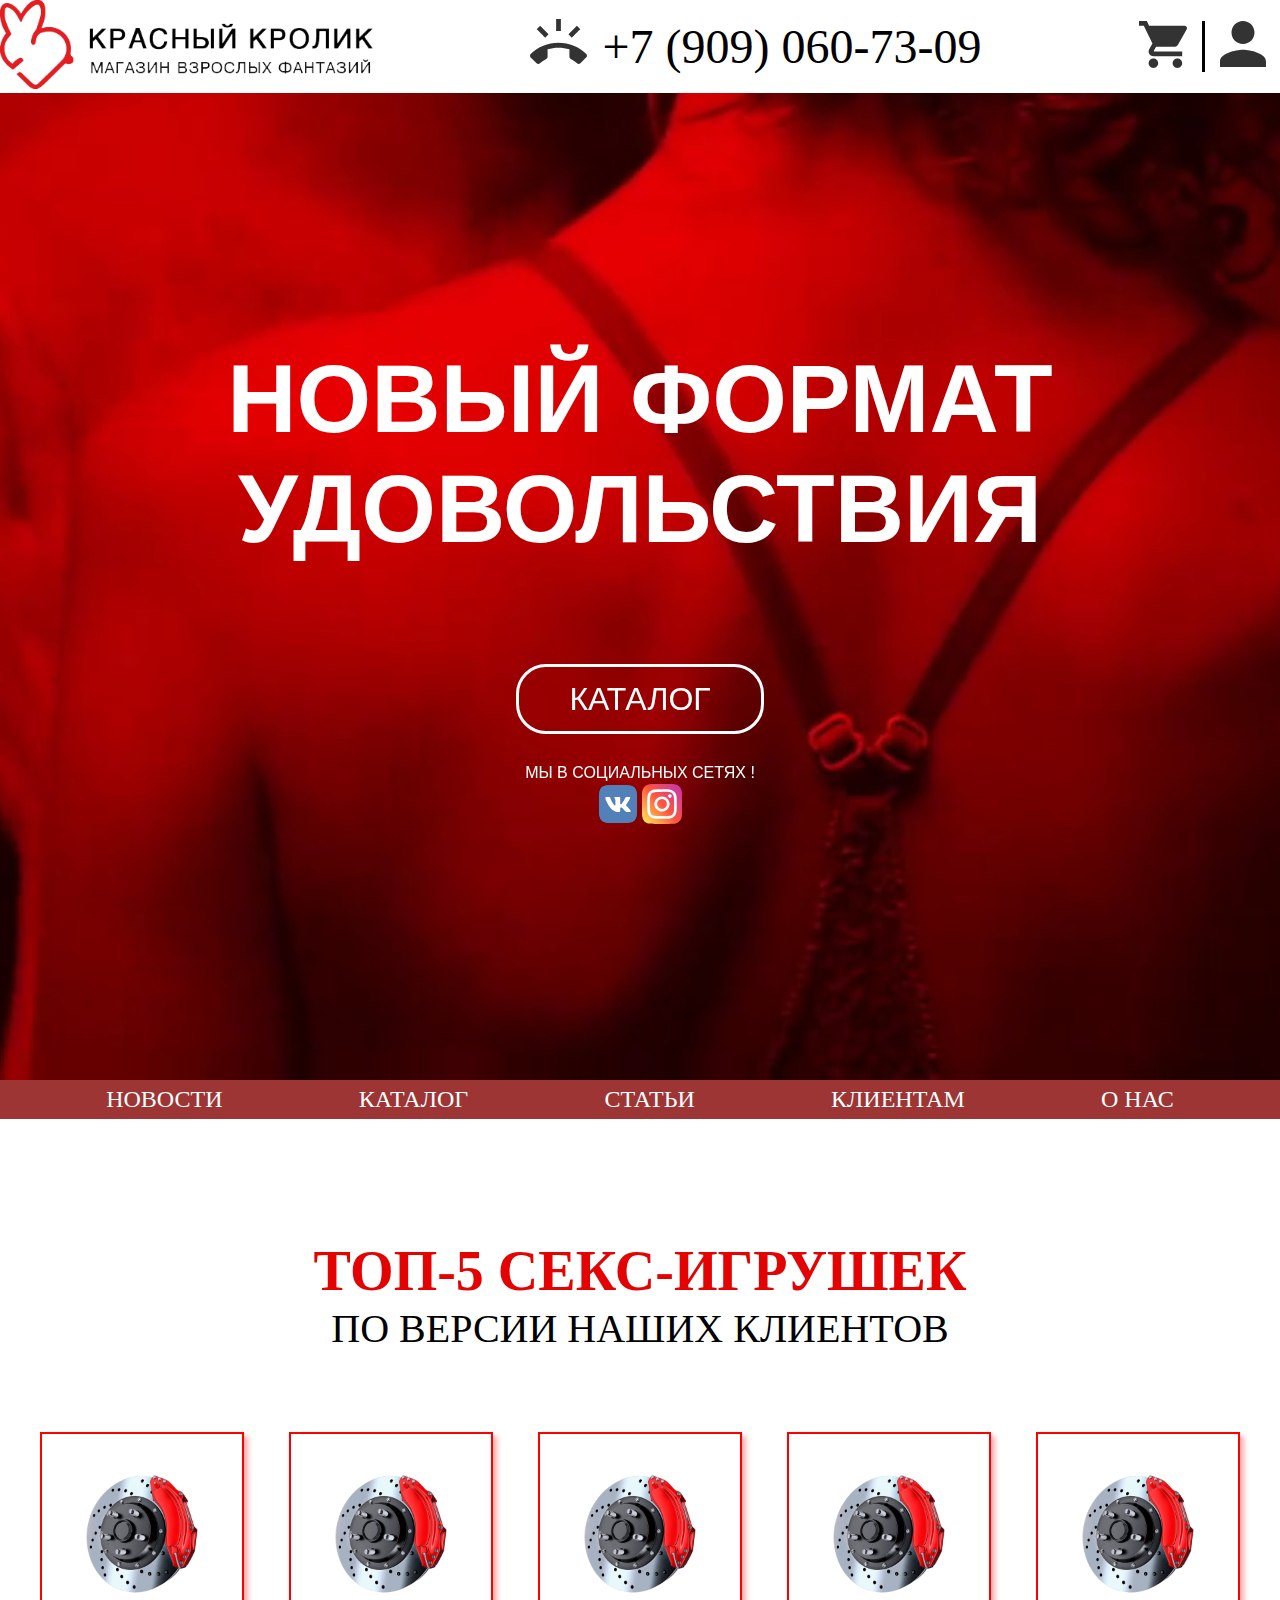
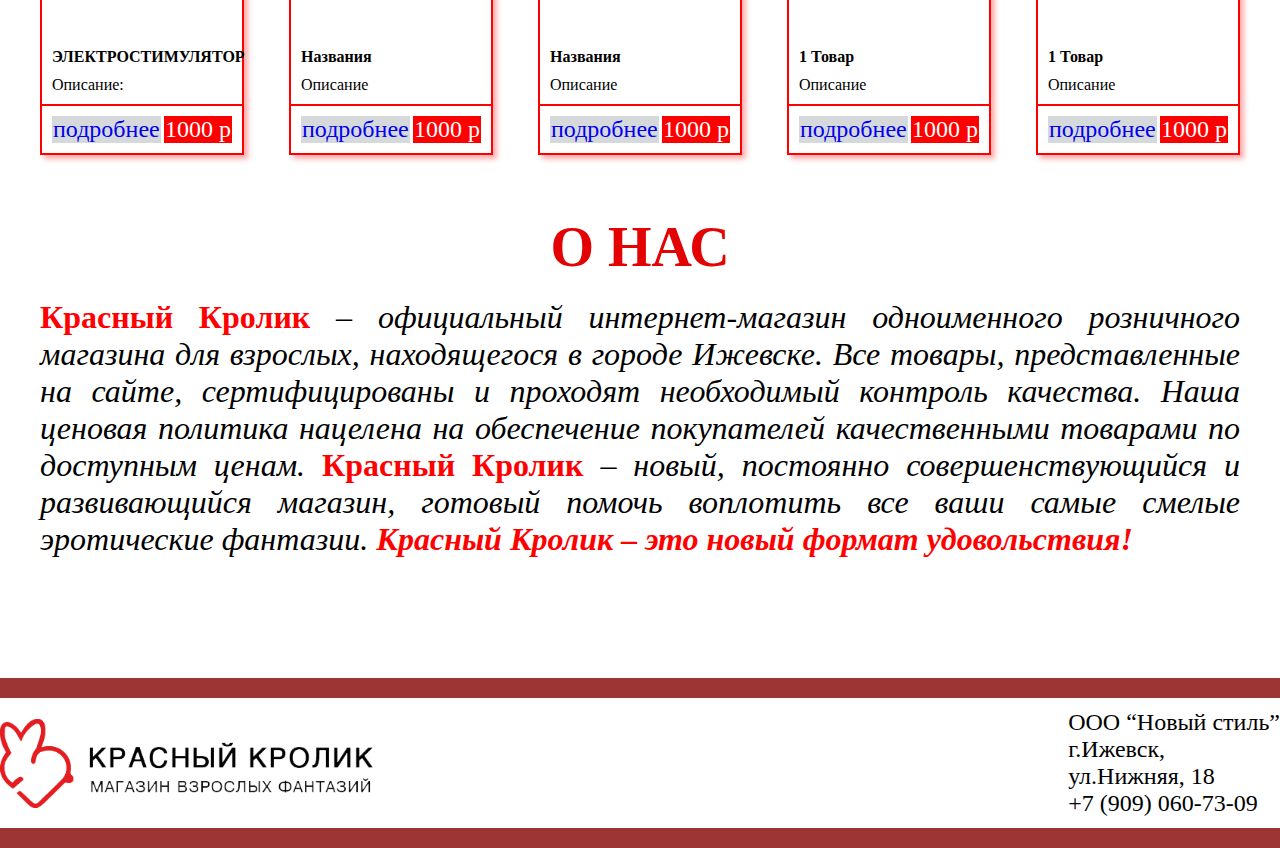
<file: index.html>
<!DOCTYPE html>
<html lang="ru">
<head>
	<meta charset="UTF-8">
	<meta name="viewport" content="width=device-width, initial-scale=1.0">
	<title>Красный кролик</title>
	<link rel="stylesheet" href="css/app.css">
</head>
<body>
	<div class="wrapper">
		<video autoplay loop muted playsinline >
			<source src="video/video.mp4"> 
		</video>
		<header>
			<div class="header-top">
				<div class="header-logo">
					<a href="/">
						<img src="ico/logo.svg" alt=""  >
					</a>
				</div>
				<div class="header-phone">
					<div class="phone-ico">
						<img src="ico/phone.svg" alt="" width="57px" height="45px">
					</div>
					<span class="phone-number">+7 (909) 060-73-09</span>
				</div>
				<div class="header-items">
					<div class="cart-ico">
						<a href="#" onclick="return false">
							<img src="ico/cart.svg" alt="">
						</a>
					</div>
					<div class="auth-ico">
						<a href="#" onclick="return false">
							<img src="ico/auth.svg" alt="">
						</a>
					</div>
				</div>
				
			</div>
		</header>
		
		<section>
			<div class="content-header">
				<div class="video-text">
					<h1>НОВЫЙ ФОРМАТ УДОВОЛЬСТВИЯ</h1>
				</div>
				<a href="#" onclick="return false">
					<div class="button">
						<span class="text-button">
							КАТАЛОГ
						</span>
					</div>
				</a>
				<div class="invite">
					<span class="invite-text">
						МЫ В СОЦИАЛЬНЫХ СЕТЯХ !
					</span>
					<div class="invite-ico">
						<a href="#" onclick="return false"><img src="ico/vk.svg" alt=""></a>
						<a href="#" onclick="return false"><img src="ico/ins.svg" alt=""></a>
					</div>
				</div>
			</div>	
		</section>
		<section class="content-main">
			<nav id="navbar" class="dws-menu">
				<ul class="topmenu">
					<li><a href="#" onclick="return false">НОВОСТИ</a></li>
					<li><a href="#" onclick="return false">КАТАЛОГ</a>
						<ul class="first-catalog">
							<li><a href="#" onclick="return false">Анальные стимуляторы</a>
								<ul>
									<li><a href="#" onclick="return false">Анальные вибраторы</a></li>
									<li><a href="#" onclick="return false">Пробки и втулки</a></li>
									<li><a href="#" onclick="return false">Анальные шарики, цепочки, елочки</a></li>
									<li><a href="#" onclick="return false">Анальные фаллоимитаторы</a></li>
									<li><a href="#" onclick="return false">Массажеры простаты</a></li>
									<li><a href="#" onclick="return false">Вагинальные шарики</a></li>
								</ul>
							</li>
							<li><a href="#" onclick="return false">Вибраторы</a>
								<ul>
									<li><a href="#" onclick="return false">Вибраторы для пар</a></li>
									<li><a href="#" onclick="return false">Вибраторы с клиторальным стимулятором</a></li>
									<li><a href="#" onclick="return false">Виброяйца</a></li>
									<li><a href="#" onclick="return false">Реалистичные вибраторы</a></li>
									<li><a href="#" onclick="return false">Нереалистичные вибраторы</a></li>
									<li><a href="#" onclick="return false">Ротаторы</a></li>
									<li><a href="#" onclick="return false">Стимуляторы для т. G</a></li>
									<li><a href="#" onclick="return false">Вибраторы для принудительного оргазма</a></li>
								</ul>
							</li>
							<li><a href="#" onclick="return false">Кольца и насадки</a>
								<ul>
									<li><a href="#" onclick="return false">Эрекционные кольца</a></li>
									<li><a href="#" onclick="return false">Наборы колец</a></li>
									<li><a href="#" onclick="return false">Лассо</a></li>
									<li><a href="#" onclick="return false">Удлиняющие, утолщающие насадки</a></li>
									<li><a href="#" onclick="return false">Рельефные насадки</a></li>
									<li><a href="#" onclick="return false">Насадки на пальцы</a></li>
								</ul>
							</li>
							<li><a href="#" onclick="return false">Мастурбаторы</a>
								<ul>
									<li><a href="#" onclick="return false">Нереалистичные мастурбаторы</a></li>
									<li><a href="#" onclick="return false">Реалистичные мастурбаторы</a></li>
								</ul>
							</li>
							<li><a href="#" onclick="return false">Помпы</a>
								<ul>
									<li><a href="#" onclick="return false">Помпы для груди</a></li>
									<li><a href="#" onclick="return false">Помпы для вульвы и клитора</a></li>
									<li><a href="#" onclick="return false">Помпы для пениса</a></li>
									<li><a href="#" onclick="return false">Экстендеры</a></li>
								</ul>
							</li>
							<li><a href="#" onclick="return false">Протезы</a>
								<ul>
									<li><a href="#" onclick="return false">Грудные протезы</a></li>
									<li><a href="#" onclick="return false">Фаллопротезы</a></li>
								</ul>
							</li>
							<li><a href="#" onclick="return false">Секс-куклы</a></li>
							<li><a href="#" onclick="return false">Секс-машины</a></li>
							<li><a href="#" onclick="return false">Стимуляторы клитора и внешних эрогенных зон</a>
								<ul>
									<li><a href="#" onclick="return false">Бабочки</a></li>
									<li><a href="#" onclick="return false">Вакуумные стимуляторы</a></li>
									<li><a href="#" onclick="return false">Вибростимуляторы для клитора</a></li>
									<li><a href="#" onclick="return false">Вибропули</a></li>
								</ul>
							</li>
						</ul>
						<ul class="sec-catalog">
							<li><a href="#" onclick="return false">Страпоны</a>
								<ul>
									<li><a href="#" onclick="return false">Насадки для страпона</a></li>
									<li><a href="#" onclick="return false">Трусики для страпона</a></li>
									<li><a href="#" onclick="return false">Страпоны</a></li>
									<li><a href="#" onclick="return false">Безремневые страпоны</a></li>
								</ul>
							</li>
							</li>
							<li><a href="#" onclick="return false">Фаллоимитаторы</a>
								<ul>
									<li><a href="#" onclick="return false">Гигантские фаллоимитаторы (фистинг)</a></li>
									<li><a href="#" onclick="return false">Реалистичные фаллоимитаторы</a></li>
									<li><a href="#" onclick="return false">Нереалистичные фаллоимитаторы</a></li>
									<li><a href="#" onclick="return false">Двусторонние фаллоимитаторы</a></li>
								</ul>
							</li>
							<li><a href="#" onclick="return false">BDSM атрибутика, фетиш</a>
								<ul>
									<li><a href="#" onclick="return false">Кляпы</a></li>
									<li><a href="#" onclick="return false">Плети, кнуты, флоггеры</a></li>
									<li><a href="#" onclick="return false">Стеки, шлепалки</a></li>
									<li><a href="#" onclick="return false">Щекоталки</a></li>
									<li><a href="#" onclick="return false">Веревки, ленты для бондажа</a></li>
									<li><a href="#" onclick="return false">Зажимы для сосков</a></li>
									<li><a href="#" onclick="return false">Наручники, оковы, поножи</a></li>
									<li><a href="#" onclick="return false">Ошейники, поводки</a></li>
									<li><a href="#" onclick="return false">Мед.фетиш (уретр.стим, пояса верности, зеркала гин.)</a></li>
									<li><a href="#" onclick="return false">Наборы для фиксации</a></li>
									<li><a href="#" onclick="return false">Портупеи</a></li>
									<li><a href="#" onclick="return false">Электростимуляторы</a></li>

								</ul>
							</li>
							<li><a href="#" onclick="return false">Белье и одежда</a>
								<ul>
									<li><a href="#" onclick="return false">Hолевые костюмы</a></li>
									<li><a href="#" onclick="return false">Чулки, колготки</a></li>
									<li><a href="#" onclick="return false">Пояса для чулок</a></li>
									<li><a href="#" onclick="return false">Эротические трусики</a></li>
									<li><a href="#" onclick="return false">Боди и комбинезоны</a></li>
									<li><a href="#" onclick="return false">Комбинация, ночные сорочки, пеньюары</a></li>
									<li><a href="#" onclick="return false">Мужское эротическое белье</a></li>
								</ul>
							</li>
							<li><a href="#" onclick="return false">Аксессуары</a>
								<ul>
									<li><a href="#" onclick="return false">Украшения на грудь</a></li>
									<li><a href="#" onclick="return false">Украшения на руки, ноги</a></li>
									<li><a href="#" onclick="return false">Парики</a></li>
								</ul>
							</li>
							<li><a href="#" onclick="return false">Интимная косметика</a>
								<ul>
									<li><a href="#" onclick="return false"> гели, лубриканты для вагинального секса </a></li>
									<li><a href="#" onclick="return false"> гели, лубриканты для анального секса </a></li>
									<li><a href="#" onclick="return false"> съедобные лубриканты </a></li>
									<li><a href="#" onclick="return false"> гели, крема для пролонгации </a></li>
									<li><a href="#" onclick="return false"> гели, крема для увеличения пениса </a></li>
									<li><a href="#" onclick="return false"> крема с эффектом сужения </a></li>
									<li><a href="#" onclick="return false"> гели, крема возбуждающие </a></li>
									<li><a href="#" onclick="return false"> средства для массажа (гели, масла, крема, лосьоны, свечи для массажа) </a></li>
									<li><a href="#" onclick="return false"> духи с феромонами </a></li>
									<li><a href="#" onclick="return false"> средства для интимной гигиены </a></li>
									<li><a href="#" onclick="return false"> средства по уходу за телом, игрушками </a></li>						
								</ul>
							</li>
							<li><a href="#" onclick="return false">БАДЫ</a>
								<ul>
									<li><a href="#" onclick="return false">Для мужчин</a></li>
									<li><a href="#" onclick="return false">Для женщин</a></li>
									<li><a href="#" onclick="return false">Унисекс</a></li>
								</ul>
							</li>
							<li><a href="#" onclick="return false">Презервативы</a>
								<ul>
									<li><a href="#" onclick="return false">Классические презервативы</a></li>
									<li><a href="#" onclick="return false">Рельефные и фантазийные (с шариками, усиками)</a></li>
								</ul>
							</li>
							<li><a href="#" onclick="return false">Эротичексие игры, сувениры</a></li>
						</ul>
					</li>
					<li><a href="#" onclick="return false">СТАТЬИ</a></li>
					<li><a href="for_client.html">КЛИЕНТАМ</a></li>
					<li><a href="#about">О НАС</a></li>	
				</ul>
			</nav>
			<h1 class="main-text">
				ТОП-5 СЕКС-ИГРУШЕК
			</h1>
			<p class="main-subtext">
				ПО ВЕРСИИ НАШИХ КЛИЕНТОВ
			</p>
			<div class="items-cards">
				<div class="card">
					<img src="Img/product.png" alt="">
					<div class="card-info">
						<div class="card-name">
							ЭЛЕКТРОСТИМУЛЯТОР
						</div>
						<div class="card-desc">
							Описание:
						</div>
					</div>
					<div class="button-info">
						<a href="#" onclick="return false"><span class="podrob">подробнее</span></a>
						<span class="price">1000 p</span>
					</div>
					
				</div>
				<div class="card">
					<img src="Img/product.png" alt="">
					<div class="card-info">
						<div class="card-name">
							Названия
						</div>
						<div class="card-desc">
							Описание
						</div>
					</div>
					<div class="button-info">
						<a href="#" onclick="return false"><span class="podrob">подробнее</span></a>
						<span class="price">1000 p</span>
					</div>
				</div>
				<div class="card">
					<img src="Img/product.png" alt="">
					<div class="card-info">
						<div class="card-name">
							Названия
						</div>
						<div class="card-desc">
							Описание
						</div>
					</div>
					<div class="button-info">
						<a href="#" onclick="return false"><span class="podrob">подробнее</span></a>
						<span class="price">1000 p</span>
					</div>
				</div>
				<div class="card">
					<img src="Img/product.png" alt="">
					<div class="card-info">
						<div class="card-name">
							1 Товар
						</div>
						<div class="card-desc">
							Описание
						</div>
					</div>
					<div class="button-info">
						<a href="#" onclick="return false"><span class="podrob">подробнее</span></a>
						<span class="price">1000 p</span>
					</div>
				</div>
				<div class="card">
					<img src="Img/product.png" alt="">
					<div class="card-info">
						<div class="card-name">
							1 Товар
						</div>
						<div class="card-desc">
							Описание
						</div>
					</div>
					<div class="button-info">
						<a href="#" onclick="return false"><span class="podrob">подробнее</span></a>
						<span class="price">1000 p</span>
					</div>
				</div>
			</div>
	
			<div class="about-main">
				<h1 class="main-text about" id="about">О НАС</h1>
				<div class="items-cards about">
					<div class="about-text">
						<b>Красный Кролик </b> <i>– официальный интернет-магазин одноименного розничного магазина для взрослых, находящегося в городе Ижевске. Все товары, представленные на сайте, сертифицированы и проходят необходимый контроль качества. Наша ценовая политика нацелена на обеспечение покупателей качественными товарами по доступным ценам.</i>
						<b>Красный Кролик</b> <i> – новый, постоянно совершенствующийся и развивающийся магазин, готовый помочь воплотить все ваши самые смелые эротические фантазии. <b>Красный Кролик – это новый формат удовольствия!</b></i>
					</div>
				</div>
			</div>
	
		</section>
	
	
		<footer class="footer">
			<div class="footer-block">
				<div class="footer-content">
					<img src="ico/logo.svg" alt="">
					<p>ООО “Новый стиль” <br>
						г.Ижевск,<br>
						ул.Нижняя, 18<br>
						+7 (909) 060-73-09
					</p>
				</div>
			</div>
		</footer>
	</div>


	<script src="js/app.js"></script>
</body>
</html>
</file>
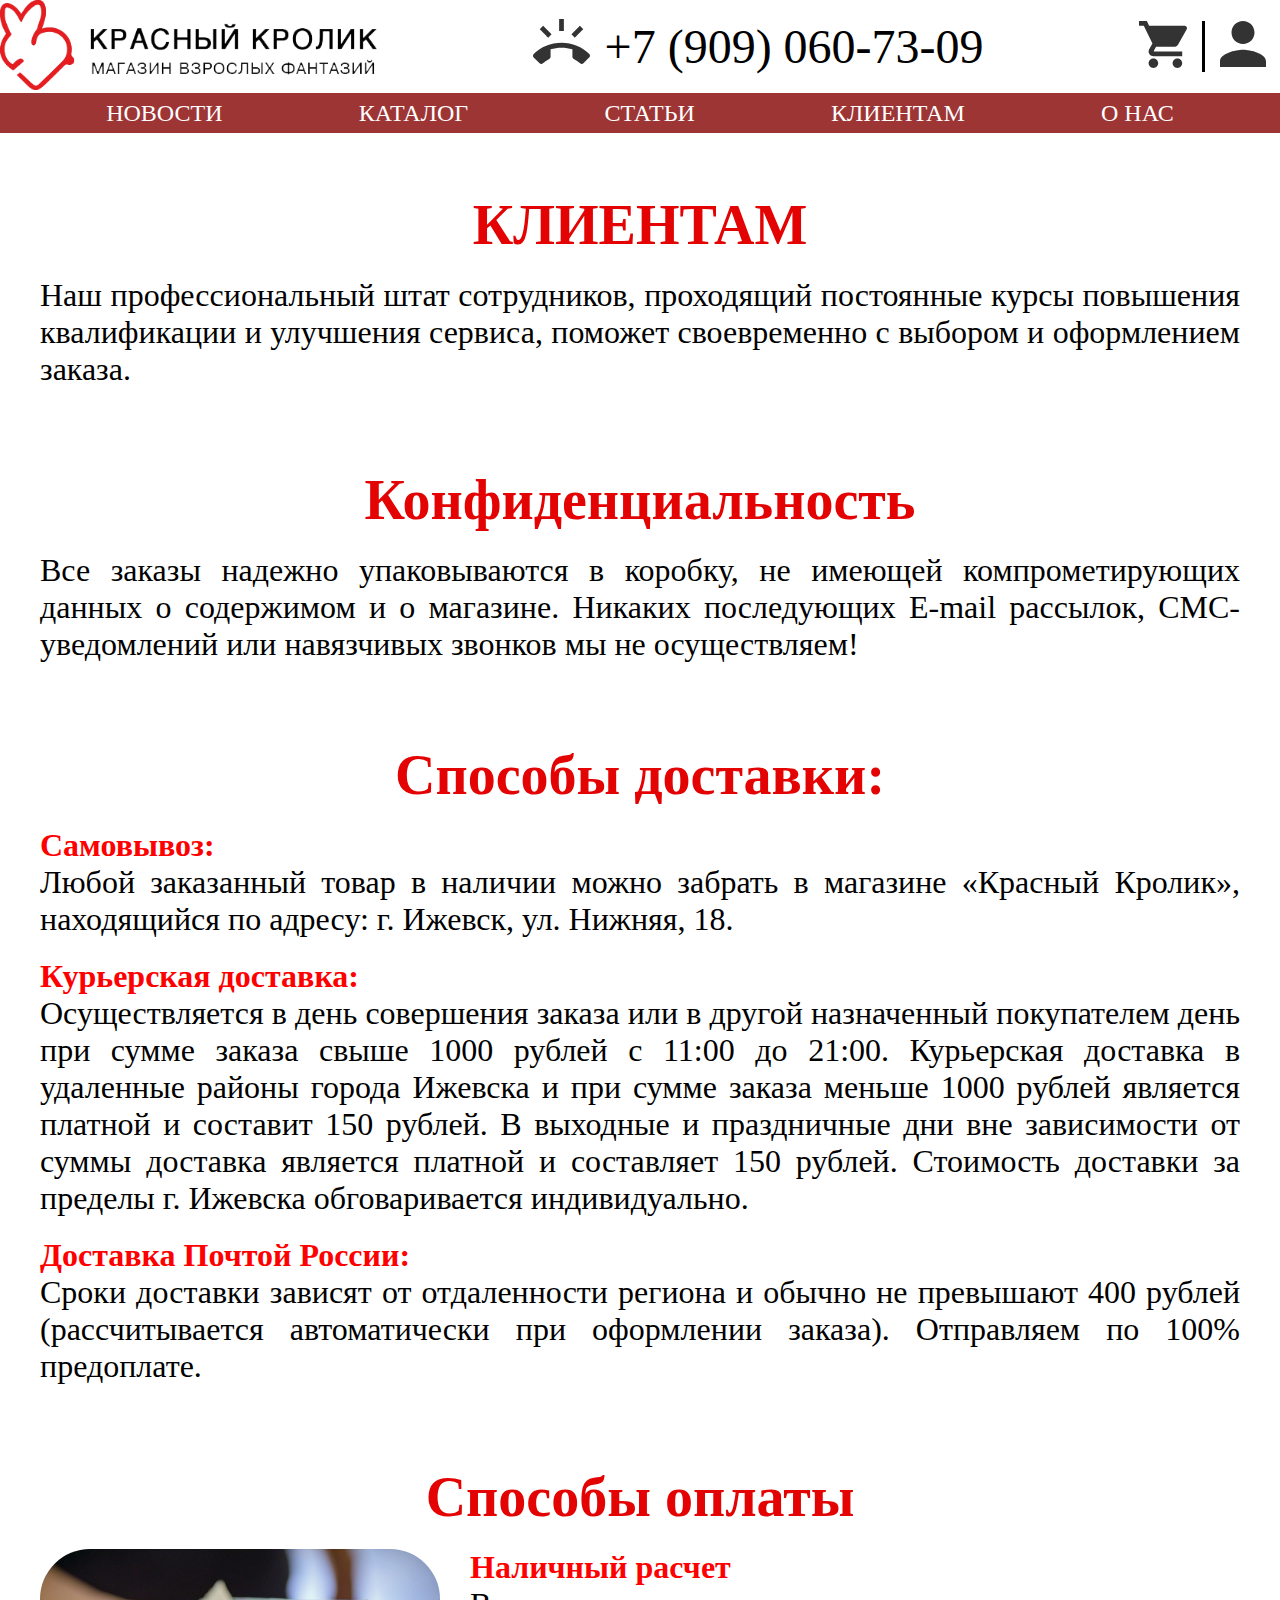
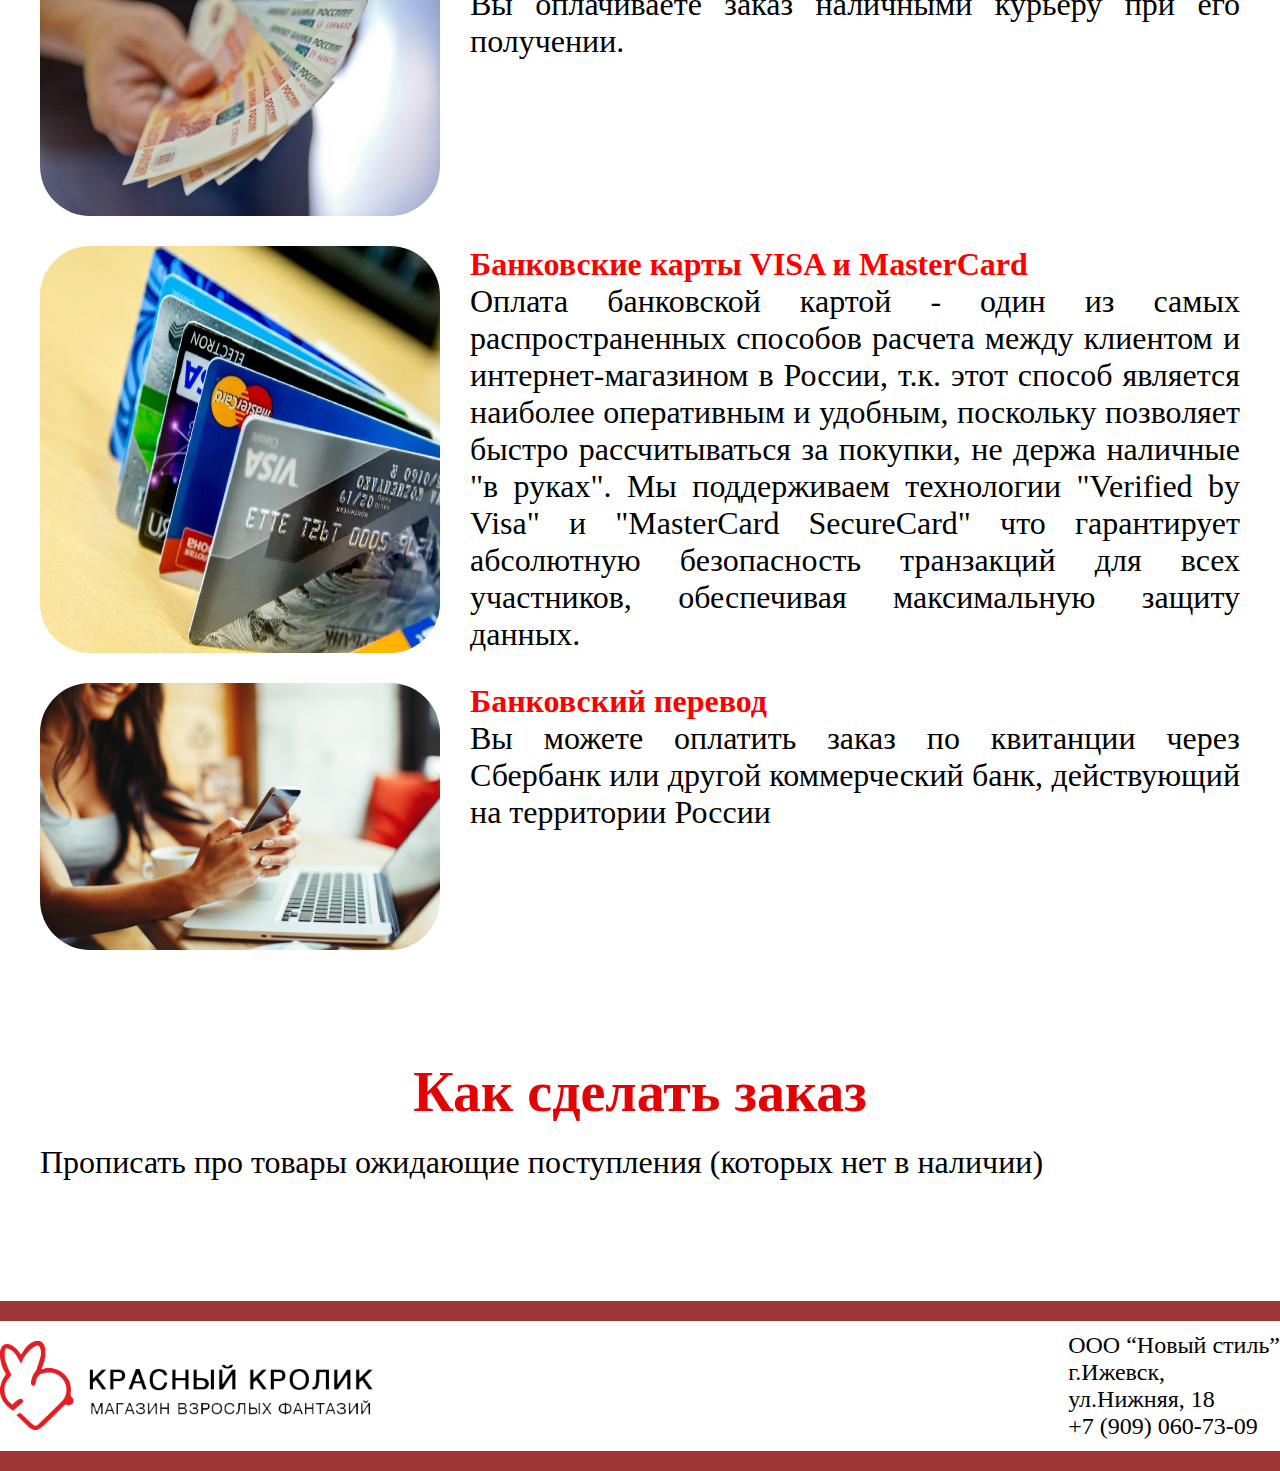
<file: for_client.html>
<!DOCTYPE html>
<html lang="ru">
<head>
	<meta charset="UTF-8">
	<meta name="viewport" content="width=device-width, initial-scale=1.0">
	<title>Красный кролик</title>
	<link rel="stylesheet" href="css/app.css">
</head>
<body>
    <div class="wrapper">
        <header>
            <div class="header-top">
                <div class="header-logo">
                    <a href="/">
                        <img src="ico/logo.svg" alt="" height="90px" >
                    </a>
                </div>
                <div class="header-phone">
                    <div class="phone-ico">
                        <img src="ico/phone.svg" alt="" width="57px" height="45px">
                    </div>
                    <span class="phone-number">+7 (909) 060-73-09</span>
                </div>
                <div class="header-items">
                    <div class="cart-ico">
                        <a href="#">
                            <img src="ico/cart.svg" alt="">
                        </a>
                    </div>
                    <div class="auth-ico">
                        <a href="#">
                            <img src="ico/auth.svg" alt="">
                        </a>
                    </div>
                </div>
                
            </div>
        </header>

        <section class="content-main">
            <nav id="navbar" class="dws-menu">
				<ul class="topmenu">
					<li><a href="#" onclick="return false">НОВОСТИ</a></li>
					<li><a href="#" onclick="return false">КАТАЛОГ</a>
						<ul class="first-catalog">
							<li><a href="#" onclick="return false">Анальные стимуляторы</a>
								<ul>
									<li><a href="#" onclick="return false">Анальные вибраторы</a></li>
									<li><a href="#" onclick="return false">Пробки и втулки</a></li>
									<li><a href="#" onclick="return false">Анальные шарики, цепочки, елочки</a></li>
									<li><a href="#" onclick="return false">Анальные фаллоимитаторы</a></li>
									<li><a href="#" onclick="return false">Массажеры простаты</a></li>
									<li><a href="#" onclick="return false">Вагинальные шарики</a></li>
								</ul>
							</li>
							<li><a href="#" onclick="return false">Вибраторы</a>
								<ul>
									<li><a href="#" onclick="return false">Вибраторы для пар</a></li>
									<li><a href="#" onclick="return false">Вибраторы с клиторальным стимулятором</a></li>
									<li><a href="#" onclick="return false">Виброяйца</a></li>
									<li><a href="#" onclick="return false">Реалистичные вибраторы</a></li>
									<li><a href="#" onclick="return false">Нереалистичные вибраторы</a></li>
									<li><a href="#" onclick="return false">Ротаторы</a></li>
									<li><a href="#" onclick="return false">Стимуляторы для т. G</a></li>
									<li><a href="#" onclick="return false">Вибраторы для принудительного оргазма</a></li>
								</ul>
							</li>
							<li><a href="#" onclick="return false">Кольца и насадки</a>
								<ul>
									<li><a href="#" onclick="return false">Эрекционные кольца</a></li>
									<li><a href="#" onclick="return false">Наборы колец</a></li>
									<li><a href="#" onclick="return false">Лассо</a></li>
									<li><a href="#" onclick="return false">Удлиняющие, утолщающие насадки</a></li>
									<li><a href="#" onclick="return false">Рельефные насадки</a></li>
									<li><a href="#" onclick="return false">Насадки на пальцы</a></li>
								</ul>
							</li>
							<li><a href="#" onclick="return false">Мастурбаторы</a>
								<ul>
									<li><a href="#" onclick="return false">Нереалистичные мастурбаторы</a></li>
									<li><a href="#" onclick="return false">Реалистичные мастурбаторы</a></li>
								</ul>
							</li>
							<li><a href="#" onclick="return false">Помпы</a>
								<ul>
									<li><a href="#" onclick="return false">Помпы для груди</a></li>
									<li><a href="#" onclick="return false">Помпы для вульвы и клитора</a></li>
									<li><a href="#" onclick="return false">Помпы для пениса</a></li>
									<li><a href="#" onclick="return false">Экстендеры</a></li>
								</ul>
							</li>
							<li><a href="#" onclick="return false">Протезы</a>
								<ul>
									<li><a href="#" onclick="return false">Грудные протезы</a></li>
									<li><a href="#" onclick="return false">Фаллопротезы</a></li>
								</ul>
							</li>
							<li><a href="#" onclick="return false">Секс-куклы</a></li>
							<li><a href="#" onclick="return false">Секс-машины</a></li>
							<li><a href="#" onclick="return false">Стимуляторы клитора и внешних эрогенных зон</a>
								<ul>
									<li><a href="#" onclick="return false">Бабочки</a></li>
									<li><a href="#" onclick="return false">Вакуумные стимуляторы</a></li>
									<li><a href="#" onclick="return false">Вибростимуляторы для клитора</a></li>
									<li><a href="#" onclick="return false">Вибропули</a></li>
								</ul>
							</li>
						</ul>
						<ul class="sec-catalog">
							<li><a href="#" onclick="return false">Страпоны</a>
								<ul>
									<li><a href="#" onclick="return false">Насадки для страпона</a></li>
									<li><a href="#" onclick="return false">Трусики для страпона</a></li>
									<li><a href="#" onclick="return false">Страпоны</a></li>
									<li><a href="#" onclick="return false">Безремневые страпоны</a></li>
								</ul>
							</li>
							</li>
							<li><a href="#" onclick="return false">Фаллоимитаторы</a>
								<ul>
									<li><a href="#" onclick="return false">Гигантские фаллоимитаторы (фистинг)</a></li>
									<li><a href="#" onclick="return false">Реалистичные фаллоимитаторы</a></li>
									<li><a href="#" onclick="return false">Нереалистичные фаллоимитаторы</a></li>
									<li><a href="#" onclick="return false">Двусторонние фаллоимитаторы</a></li>
								</ul>
							</li>
							<li><a href="#" onclick="return false">BDSM атрибутика, фетиш</a>
								<ul>
									<li><a href="#" onclick="return false">Кляпы</a></li>
									<li><a href="#" onclick="return false">Плети, кнуты, флоггеры</a></li>
									<li><a href="#" onclick="return false">Стеки, шлепалки</a></li>
									<li><a href="#" onclick="return false">Щекоталки</a></li>
									<li><a href="#" onclick="return false">Веревки, ленты для бондажа</a></li>
									<li><a href="#" onclick="return false">Зажимы для сосков</a></li>
									<li><a href="#" onclick="return false">Наручники, оковы, поножи</a></li>
									<li><a href="#" onclick="return false">Ошейники, поводки</a></li>
									<li><a href="#" onclick="return false">Мед.фетиш (уретр.стим, пояса верности, зеркала гин.)</a></li>
									<li><a href="#" onclick="return false">Наборы для фиксации</a></li>
									<li><a href="#" onclick="return false">Портупеи</a></li>
									<li><a href="#" onclick="return false">Электростимуляторы</a></li>

								</ul>
							</li>
							<li><a href="#" onclick="return false">Белье и одежда</a>
								<ul>
									<li><a href="#" onclick="return false">Hолевые костюмы</a></li>
									<li><a href="#" onclick="return false">Чулки, колготки</a></li>
									<li><a href="#" onclick="return false">Пояса для чулок</a></li>
									<li><a href="#" onclick="return false">Эротические трусики</a></li>
									<li><a href="#" onclick="return false">Боди и комбинезоны</a></li>
									<li><a href="#" onclick="return false">Комбинация, ночные сорочки, пеньюары</a></li>
									<li><a href="#" onclick="return false">Мужское эротическое белье</a></li>
								</ul>
							</li>
							<li><a href="#" onclick="return false">Аксессуары</a>
								<ul>
									<li><a href="#" onclick="return false">Украшения на грудь</a></li>
									<li><a href="#" onclick="return false">Украшения на руки, ноги</a></li>
									<li><a href="#" onclick="return false">Парики</a></li>
								</ul>
							</li>
							<li><a href="#" onclick="return false">Интимная косметика</a>
								<ul>
									<li><a href="#" onclick="return false"> гели, лубриканты для вагинального секса </a></li>
									<li><a href="#" onclick="return false"> гели, лубриканты для анального секса </a></li>
									<li><a href="#" onclick="return false"> съедобные лубриканты </a></li>
									<li><a href="#" onclick="return false"> гели, крема для пролонгации </a></li>
									<li><a href="#" onclick="return false"> гели, крема для увеличения пениса </a></li>
									<li><a href="#" onclick="return false"> крема с эффектом сужения </a></li>
									<li><a href="#" onclick="return false"> гели, крема возбуждающие </a></li>
									<li><a href="#" onclick="return false"> средства для массажа (гели, масла, крема, лосьоны, свечи для массажа) </a></li>
									<li><a href="#" onclick="return false"> духи с феромонами </a></li>
									<li><a href="#" onclick="return false"> средства для интимной гигиены </a></li>
									<li><a href="#" onclick="return false"> средства по уходу за телом, игрушками </a></li>						
								</ul>
							</li>
							<li><a href="#" onclick="return false">БАДЫ</a>
								<ul>
									<li><a href="#" onclick="return false">Для мужчин</a></li>
									<li><a href="#" onclick="return false">Для женщин</a></li>
									<li><a href="#" onclick="return false">Унисекс</a></li>
								</ul>
							</li>
							<li><a href="#" onclick="return false">Презервативы</a>
								<ul>
									<li><a href="#" onclick="return false">Классические презервативы</a></li>
									<li><a href="#" onclick="return false">Рельефные и фантазийные (с шариками, усиками)</a></li>
								</ul>
							</li>
							<li><a href="#" onclick="return false">Эротичексие игры, сувениры</a></li>
						</ul>
					</li>
					<li><a href="#" onclick="return false">СТАТЬИ</a></li>
					<li><a href="for_client.html">КЛИЕНТАМ</a></li>
					<li><a href="index.html#about">О НАС</a></li>	
				</ul>
			</nav>
            <div class="about-main">
                <h1 class="main-text about" id="klient">КЛИЕНТАМ</h1>
                <div class="items-cards about">
                    <div class="about-text">
                        Наш профессиональный штат сотрудников, проходящий постоянные курсы повышения квалификации и улучшения сервиса, поможет своевременно с выбором и оформлением заказа. 
                    </div>
                </div>
            </div>

            <div class="about-main">
                <h1 class="main-text about">Конфиденциальность</h1>
                <div class="items-cards about">
                    <div class="about-text">
                        Все заказы надежно упаковываются в коробку, не имеющей компрометирующих данных о содержимом и о магазине. Никаких последующих E-mail рассылок, СМС-уведомлений или навязчивых звонков мы не осуществляем!
                    </div>
                </div>
            </div>

            <div class="about-main">
                <h1 class="main-text about">Способы доставки:</h1>
                <div class="items-cards about">
                    <div class="about-text">
                        <b>Самовывоз:</br></b>
                        Любой заказанный товар в наличии можно забрать в магазине «Красный Кролик», находящийся по адресу: г. Ижевск, ул. Нижняя, 18.
                    </div>
                </div>
                <div class="items-cards about">
                    <div class="about-text">
                        <b>Курьерская доставка:</br></b>
                        Осуществляется в день совершения заказа или в другой назначенный покупателем день при сумме заказа свыше 1000 рублей с 11:00 до 21:00. Курьерская доставка в удаленные районы города Ижевска и при сумме заказа меньше 1000 рублей является платной и составит 150 рублей. В выходные и праздничные дни вне зависимости от суммы доставка является платной и составляет 150 рублей. Стоимость доставки за пределы г. Ижевска обговаривается индивидуально.
                    </div>
                </div>
                <div class="items-cards about">
                    <div class="about-text">
                        <b>Доставка Почтой России:</br></b>
                        Сроки доставки зависят от отдаленности региона и обычно не превышают 400 рублей (рассчитывается автоматически при оформлении заказа). Отправляем по 100% предоплате.
                    </div>
                </div>
            </div>

            <div class="about-main">
                <h1 class="main-text about">Способы оплаты</h1>
                <div class="items-cards about">
                    <div class="about-text">
                        <div class="pay-kind">
                            <img src="Img/nal.jpg" alt="" width="400px">
                            <div class="img-text">
                            <b>Наличный расчет </br></b>
                                Вы оплачиваете заказ наличными курьеру при его получении.
                            </div>
                        </div>

                        <div class="pay-kind">
                            <img src="Img/card.jpg" alt="" width="400px">
                            <div class="img-text">
                                <b>Банковские карты VISA и MasterCard</br></b>
                                Оплата банковской картой - один из самых распространенных способов расчета между клиентом и интернет-магазином в России, т.к. этот способ является наиболее оперативным и удобным, поскольку позволяет быстро рассчитываться за покупки, не держа наличные "в руках". Мы поддерживаем технологии "Verified by Visa" и "MasterCard SecureCard" что гарантирует абсолютную безопасность транзакций для всех участников, обеспечивая максимальную защиту данных.
                            </div>
                        </div>


                        <div class="pay-kind">
                            <img src="Img/perevod.jpg" alt="" width="400px">
                            <div class="img-text">
                                <b>Банковский перевод</br></b>
                                Вы можете оплатить заказ по квитанции через Сбербанк или другой коммерческий банк, действующий на территории России
                            </div>
                        </div>



                        

                    </div>
                </div>
            </div>


            <div class="about-main">
                <h1 class="main-text about">Как сделать заказ</h1>
                <div class="items-cards about">
                    <div class="about-text">
                        Прописать про товары ожидающие поступления (которых нет в наличии)
                    </div>
                </div>
            </div>
            
        </section>

        <footer class="footer">
            <div class="footer-block">
                <div class="footer-content">
                    <img src="ico/logo.svg" alt="">
                    <p>ООО “Новый стиль” <br>
                        г.Ижевск,<br>
                        ул.Нижняя, 18<br>
                        +7 (909) 060-73-09
                    </p>
                </div>
            </div>
        </footer>
    </div>


	<script src="js/app.js"></script>
</body>
</html>
</file>
<file: css/app.css>
*{
	padding: 0;
	margin: 0;
}
body {
	width:100%;
	height:100%;
	min-height: 100vh;
}

.wrapper {
	position: relative;
	min-height: 100%;
  }
video{
	position: absolute;
    top: 0;
    left: 0;
	width: 100%;
	height: 1080px;
    -o-object-fit: cover;
    object-fit: cover;
    -o-object-position: center;
	object-position: center;
}

header{
	position: relative;
	z-index: 1;
}


header .header-top{
	background-color: white;
	width: 100%;
	height: 93px;
	display: flex;
	justify-content: space-between;
	align-items: center; 
}


header .header-img{
	width: 100%;
	height: 600px;

}

.header-phone {
	display: flex;
}

.header-phone .phone-ico{
	margin-right: 15px;
}

.header-phone .phone-number{
	font-size: 3em;
}

.header-items{
	display: flex;	
}

.header-items .cart-ico{
	width: 63px;
	margin-right: 15px;
	border-right: 3px solid;	
}

.header-items .auth-ico{
	width: 60px;
}

.content-header{
	height: 986px;
	display: flex;
	align-items: center;
	justify-content: center;
	font-family: 'Lucida Sans', 'Lucida Sans Regular', 'Lucida Grande', 'Lucida Sans Unicode', Geneva, Verdana, sans-serif;
	color: white;
    text-align: center;
	position: relative;
	flex-direction: column;
}

.content-header .video-text {
	font-size: 3em;
	margin-bottom: 100px;
}
.content-header a{
	text-decoration: none;
}
.content-header .button {
	font-size: 2em;
	display: flex;
	justify-content: center;
	align-items: center;
	width: 242px;
	height: 64px;
	border-radius: 30px;
	border: 3px solid;
	color: white;
	margin-bottom: 30px;
}


.content-header .invite-ico img{
	margin-top: 2px;
	width: 40px;
	height: 40px;
}

.dws-menu *{
	margin: 0;
	padding: 0;
}

.dws-menu > ul{
	display: flex;
	justify-content:space-evenly;
	list-style: none;
	background-color:#9d3535;
	height: 50px;
	align-items: center;
	
}

.dws-menu > ul li a {
	display: block;

	padding: 2px 30px;
	font-size: 2em;
	color: #ffffff;
	text-decoration: none;
	transition: all 0.3s ease;
}


.dws-menu li a:hover{
	margin-top: 20px;
	background-color: #ff4c4c;
	color: #ffffff;
	box-shadow: 1px 5px 10px -5px white;
	border-radius: 0;
	border: 2px solid black;
	transition: all 0.3s ease;
}


/*sub menu*/
.dws-menu li ul {
	position: absolute;
	min-width: 207px;
	list-style: none;
	display: none;
	border: 1px solid black;
	left: 400px;
	width: 400px;
	min-height: 450px;
	background-color:#9d3535;
}


.dws-menu li>ul li{
	padding: 0;
	margin: 0;
}

.dws-menu li > ul li a{
	padding: 10px;
	font-size: 1.5em;
	border-radius: 0;
	border: 0;
	background-color: #9d3535;
	text-transform: none;
}

.dws-menu li .first-catalog li ul {
	position: absolute;
	width: 400px;
	left : -400px;
	top:0;
}

.dws-menu li .sec-catalog {
	left: 800px;
}

.dws-menu li .sec-catalog li ul {
	position: absolute;
	width: 400px;
	left: 400px;
	top:0;
}

.dws-menu li:hover > ul{
	display: block;
}


/* The sticky class is added to the navbar with JS when it reaches its scroll position */
.sticky {
	position: fixed;
	top: 0;
	width: 100%;
}
/* Add some top padding to the page content to prevent sudden quick movement (as the navigation bar gets a new position at the top of the page (position:fixed and top:0) */
.sticky + .content-main {
	padding: 60px;
}

.content-main .main-text {
	margin-top: 120px;
	text-align: center;
	color: #e30303;
	font-size: 3.5em;
}

.content-main .main-subtext {
	margin-top: 2px;
	text-align: center;
	color: black;
	font-size: 2.5em;
	margin-bottom: 80px;
}

.content-main .items-cards {
	
	display: flex;
	justify-content: space-between;
	align-items: center;
	width: 1450px;
	margin: auto;

}

.content-main .items-cards .card{
	
	width: 266px;
	border: 2px solid red;
	box-shadow: 4px 4px 5px rgba(250, 50, 50, .4);
}

.content-main .items-cards .card img{
	width: 266px;
	height: 266px;
	
}
.content-main .items-cards .card .card-info {
	width: 266px;
	border-bottom: 2px solid red;
}
.content-main .items-cards .card .card-info .card-name{
	 font-weight: bold;
	 margin: 10px;
}
.content-main .items-cards .card .card-info .card-desc{
	margin: 10px;
}
.content-main .items-cards .button-info{
	font-size: 1.5em;
	margin: 10px;
}

.content-main .items-cards .card .podrob{
	float: left;
	background-color: #d6d9dc;
	padding: 0 20px;
	margin-bottom: 10px;
}
.content-main .items-cards .card .price{
	float: right;
	background-color: red;
	padding: 0 10px;
	color: white;
}



.content-main .about-main {
	margin-top: 40px;
	padding: 20px;

}

.content-main .about{
	align-items: baseline;
	justify-content: space-between;
	
}

.content-main .about-main h1{
	margin: 0;
}


.content-main  .about  .about-text{
	margin-top: 20px;
	text-align: justify;
	font-size: 2em;
}

.content-main  .about  .about-text b{
	color: red;
}

.content-main  .about  .about-text .pay-kind{
	display: flex;
	margin-bottom: 30px;
}

.content-main  .about  .about-text .pay-kind img{
	border-radius: 50px;
}

.content-main  .about  .about-text .pay-kind .img-text{
	margin-left: 30px;
}



.footer{
	margin-top: 100px;
	width: 100%;
	height: 170px;
	background-color: #9d3535;
	display: flex;
	justify-content: center;
	align-items: center;
}

.footer-block{
	width: 100%;
	background-color: white;
	display: flex;
	justify-content: center;
}

.footer-content{
	display: flex;
	align-items: center;
	width: 1450px;
	justify-content: space-between;
	height: 130px;
	font-size: 1.5em;
}

/*error page*/
.main-error{
	margin: auto;
	width: 1200px;
	height: 90vh;
	display: flex;
	justify-content: center;
	align-items: center;
}

.main-error .error-text{
	text-align: center;
	font-size: 3em;
	margin-bottom: 50px;
}
.main-error img{
	display: flex;
	margin: auto;

}
.main-error .block{
	border-left: 2px solid red ;
	padding-left: 20px;
	margin-right: 20px;
}
.main-error .error-info{
	padding-left: 50px;
	margin-top: 50px;
	display: flex;
}

.main-error .error-info p{
	text-align: left;
}
/*конец error page*/

@media (max-width: 1700px) {
	
	/*sub menu*/
	.dws-menu li ul {

		left: 500px;
		width: 300px;
	}

	.dws-menu li > ul li a{
		font-size: 1em;
	}

	.dws-menu li .first-catalog li ul {
		width: 300px;
		left : -300px;
	}

	.dws-menu li .sec-catalog {
		left: 800px;
	}

	.dws-menu li .sec-catalog li ul {
		width: 300px;
		left: 300px;
	}

}

@media (max-width: 1545px) {
	
	/*sub menu*/
	.dws-menu li ul {

		left: 500px;
		width: 300px;
	}

	.dws-menu li > ul li a{
		font-size: 1em;
	}

	.dws-menu li .first-catalog li ul {
		width: 300px;
		left : -300px;
	}

	.dws-menu li .sec-catalog {
		left: 800px;
	}

	.dws-menu li .sec-catalog li ul {
		width: 300px;
		left: 300px;
	}

}

@media (max-width: 1470px) {
	.content-main .items-cards {
		width: 1300px;
	
	}

	.content-main .items-cards .card{
		width: 240px;
	}
	
	.content-main .items-cards .card img{
		width: 220px;
		height: 220px;
		
	}
	.content-main .items-cards .card .card-info {
		width: 220px;
	}

	.content-main .items-cards .card .podrob {
		padding: 0 10px;
	}
}


@media (max-width: 1340px) {
	.content-main .items-cards {
		width: 1200px;
	}

	.dws-menu > ul li a {
		font-size: 1.5em;
	}
	.dws-menu > ul{
		height: 40px;	
	}

	.content-main .items-cards .card{
		width: 200px;
	}
	.content-main .items-cards .card img{
		width: 200px;
		height: 200px;
		
	}
	.content-main .items-cards .card .card-info {
		width: 200px;
	}

	.content-main .items-cards .card .podrob {
		padding: 0 1px;
	}
	.content-main .items-cards .card .price {
		padding: 0 1px;
	}
}


@media (max-width: 1233px) {
	.content-main .items-cards {
		width: 900px;
		flex-wrap: wrap;
		
	}
	.dws-menu > ul li a {
		font-size: 1.2em;
	}
	.dws-menu > ul{
		height: 35px;	
	}
	.content-main .about .about-text {
		font-size: 1.5em;
	}
	.content-main .main-text {
		font-size: 2em;
	}
	.content-main .main-subtext {
		font-size: 1.5em;
	}

	.content-main .items-cards .card{
		margin-bottom: 30px;
		width: 200px;
	}
	
	.content-main .items-cards .card img{
		width: 200px;
		height: 200px;
		
	}
	.content-main .items-cards .card .card-info {
		width: 200px;
	}

	.footer{
		height: 150px;
	}
	.footer-content{
		font-size: 1em;
		height: 100px;
	}
	.footer-content img{
		width: 400px;
	}
}
</file>
